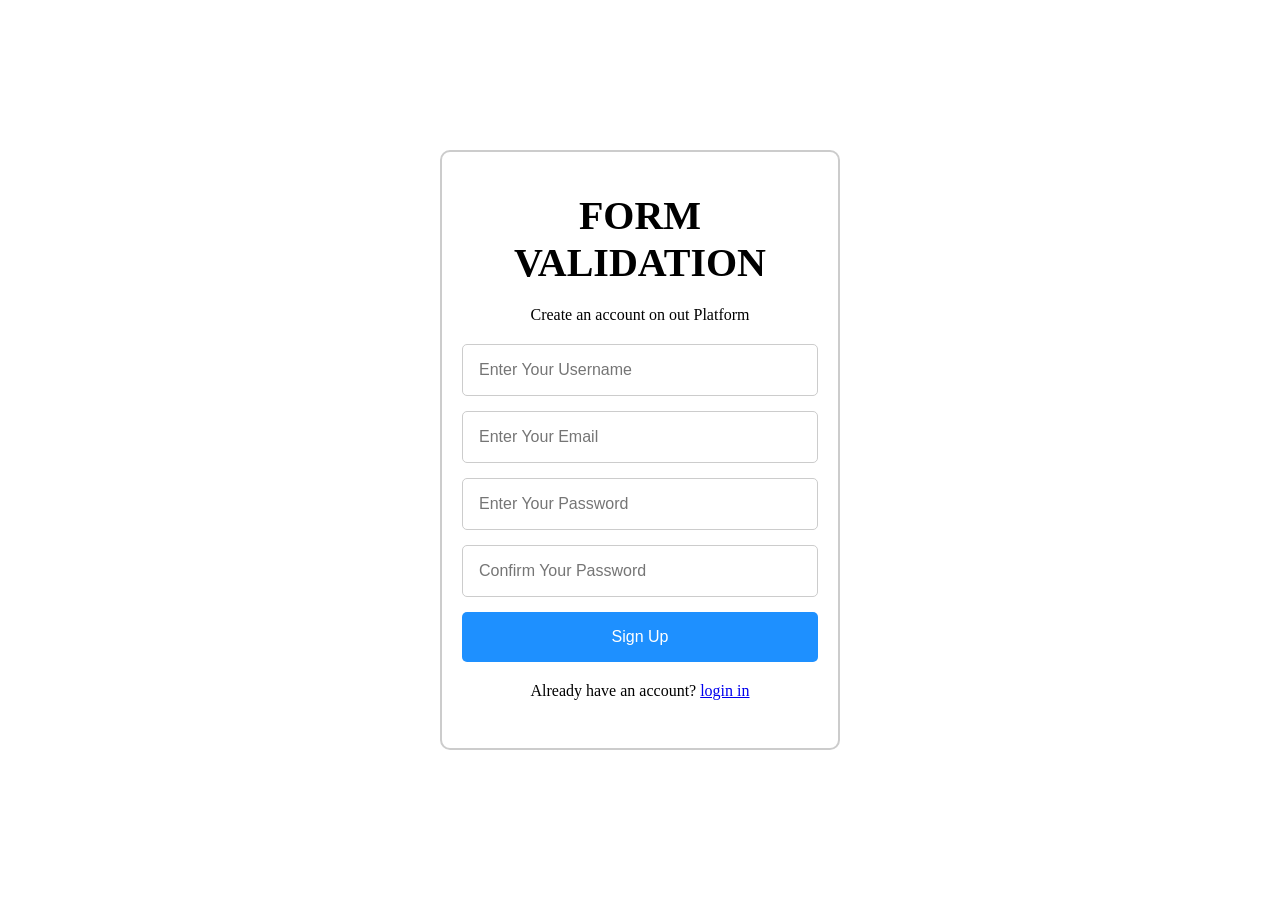
<file: index.html>
<!DOCTYPE html>
<html lang="en">
<head>
    <meta charset="UTF-8">
    <meta name="viewport" content="width=device-width, initial-scale=1.0">
    <title>Form Validation Up</title>
    <link rel="shortcut icon" href="fav-icon.png" type="image/x-icon">
    <link rel="stylesheet" href="style.css">
</head>
<body>
    <div class="container">
        <h1>FORM VALIDATION</h1>
        <p>Create an account on out Platform</p>
        <form>
            <div>
                <input type="text" id="name" placeholder="Enter Your Username">
            </div>
            <div>
                <!-- <input type="email" id="email" placeholder="Enter Your Email"> -->
                <input type="text" id="email" placeholder="Enter Your Email">
            </div>
            <div>
                <input type="password" id="password" placeholder="Enter Your Password">
            </div>
            <div>
                <input type="password" id="confirm-password" placeholder="Confirm Your Password">
                <span class="hidden">Between 8 and 20 Character</span>
            </div>
            <button type="submit">Sign Up</button>
            <p>Already have an account? <a href="#">login in</a></p>
        </form>
    </div>

    <script src="script.js"></script>
</body>
</html>
</file>
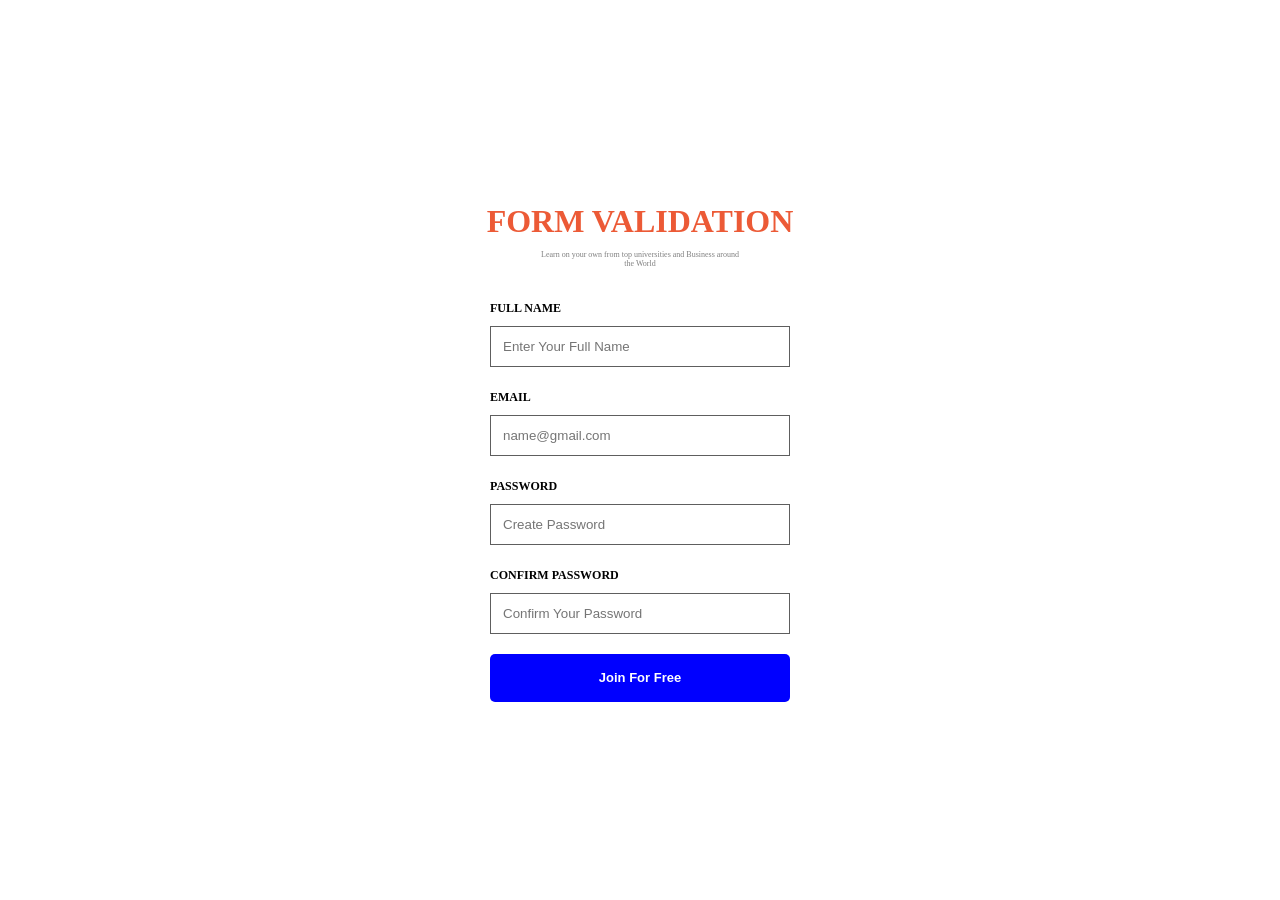
<file: Sign up.html>
<!DOCTYPE html>
<html lang="en">
  <head>
    <meta charset="UTF-8" />
    <meta name="viewport" content="width=device-width, initial-scale=1.0" />
    <title>Sign Up</title>
    <!-- the fav icon is here man -->
    <link rel="shortcut icon" href="Javascript.png" type="image/x-icon" />
    <link rel="stylesheet" href="Sign up.css" />
  </head>

  <body>
      <h1>Form Validation</h1>
        <p>Learn on your own from top universities and Business around the World</p> 
      <form class="form-control">
        <div class="inputs">
          <!--Zxp halkaan waa label ugu horeeya -->
          <div>
            <label for="name">Full Name</label>
          </div>
          <div>
            <input
              type="text"
              name="name"
              id="name"
              placeholder="Enter Your Full Name"
            />
          </div>
        </div>
        <div class="inputs">
          <div>
            <label for="email">Email</label>
          </div>
          <div>
            <input
              type="text"
              name="email"
              id="email"
              placeholder="name@gmail.com"
            />
          </div>
        </div>
        <div class="inputs">
          <div>
            <label for="Password">Password</label>
          </div>

          <div>
            <input
              type="password"
              name="password"
              id="password"
              placeholder="Create Password"
              class="password"
            />
          </div>

          <span class="hidden">Between 8 and 20 Character</span>

          <div class="confirm-password">
            <label for="Password">Confirm Password</label>
          </div>

          <div>
            <input 
              type="password"
              name="confirm-password"
              id="confirm-password"
              placeholder="Confirm Your Password"
              class="confirm-password"
            />
          </div>
        </div>

        <button class="btn-click" type="submit">Join For Free</button>
      </div>
    </form>

    <script src="script.js"></script>
  </body>
</html>
</file>
<file: style.css>
/* universal selector  */
* {
    margin: 0;
    padding: 0;
    box-sizing: border-box;
}


/* center */

body {
    display: flex;
    justify-content: center;
    align-items: center;
    flex-direction: column;
    height: 100vh;
}


.container {
    border: 2px solid #ccc;
    width: 400px;
    height: 600px;
    border-radius: 10px;
    padding: 40px 20px;
}

h1 {
    text-align: center;
    margin-bottom: 20px;
    font-size: 2.5rem;
}

p {
    text-align: center;
    margin-top: 20px;
    margin-bottom: 20px;
}

input {
    padding: 16px;
    margin-bottom: 15px;
    border: 1.5px solid #ccc;
    border-radius: 5px;
    outline: none;
    font-size: 16px;
    width: 100%;
    font-family: Poppins, sans-serif;
}

button {
    width: 100%;
    border-radius: 5px;
    font-size: 16px;
    color: white;
    background-color: dodgerblue;
    padding: 16px;
    border: none;
    cursor: pointer;
}

/* These are the things that we are making them dynamic  */

input.success {
    border: 1.5px solid #31ca15;
}

input.error {
    border: 1.5px solid #ec5a36;
}

/* The password hidden and visible styles */

span.hidden {
    display: none;
    /* visibility: hidden; */
}

span.visible {
    color: gray;
    font-size: 13px;
    font-weight: 500;
    display: block;
    margin-bottom: 10px;
    color: #ec5a36;
} 

span.hidden {
    display: none;
    /* visibility: hidden; */
}

span.visible {
    color: gray;
    font-size: 13px;
    font-weight: 500;
    display: block;
    margin-bottom: 10px;
    color: #ec5a36;
} 

/* 
.loader {
    display: flex;
    justify-content: center;
    align-items: center;
    gap: 1.2rem;
    font-size: 1.5rem;
}

.loader div {
    height: .5rem;
    width: .5rem;
    background-color: white;
    border-radius: 50%;
    animation: 1.5s ease-in-out infinite alternate animate-icons;
}

.loader div:nth-child(1) {
    animation-delay: -.56s;
}

.loader div:nth-child(2) {
    animation-delay: -.26s;
}

.loader div:nth-child(3) {
    animation-delay: -.16s;
}

button {
    min-height: 3rem;
    max-height: 3rem;
    display: flex;
    justify-content: center;
    align-items: center;
}

@keyframes animate-icons {
    
    0%,
    80%,
    100% {
        transform: scale(0);
    }

    40% {
        transform: scale(1);
    }
}

.loader {
    display: none;
}

button.loading .text-btn {
    display: none;
}

button.loading .loader {
    display: flex;
}

button.success {
    background-color: var(--contextual-success-base);
}
</file>
<file: Sign up.css>
* {
    margin: 0px;
    padding: 0px;
    box-sizing: border-box;
}

:root {
    --contextual-success-base: #1FA47C;
}

body {
    position: relative;
    display: flex;
    justify-content: center;
    align-items: center;
    flex-direction: column;
    height: 100vh;
}

p {
    text-align: center;
    font-size: 8px;

    color: gray;
    margin-top: 10px;
    width: 200px;
}

.inputs {
    display: block;
}

.container {
    display: flex;
    justify-content: center;
    align-items: center;
    flex-direction: column;
    width: 300px;
    height: 500px;
}

form {
    margin-top: 30px;
    width: 300px;
    height: 400px;
}

h1 {
    text-transform: uppercase;
    color: #ec5a36;
}

form .inputs label {
    font-weight: bold;
    text-transform: uppercase;
    font-size: 12px;
}

.inputs {
    margin-bottom: 20px;
}

form .inputs input {
    width: 100%;
    padding: 12px;
}

form .inputs .password {
    margin-bottom: 10px;
}

.confirm-password {
    margin-top: 10px;
}



input {
    margin-top: 10px;
    border: 1.5px solid rgb(94, 94, 94);
}

button {
    width: 100%;
    padding: 12px;
    background-color: blue;
    border: none;
    outline: none;
    color: white;
    font-size: 13px;
    font-weight: bold;
    font-family: Arial, "Helvetica Neue", Helvetica, sans-serif;
    border-radius: 5px;
    cursor: pointer;
}

.loader {
    display: flex;
    justify-content: center;
    align-items: center;
    gap: 1.2rem;
    font-size: 1.5rem;
}

.loader div {
    height: .5rem;
    width: .5rem;
    background-color: white;
    border-radius: 50%;
    animation: 1.5s ease-in-out infinite alternate animate-icons;
}

.loader div:nth-child(1) {
    animation-delay: -.56s;
}

.loader div:nth-child(2) {
    animation-delay: -.26s;
}

.loader div:nth-child(3) {
    animation-delay: -.16s;
}

button {
    min-height: 3rem;
    max-height: 3rem;
    display: flex;
    justify-content: center;
    align-items: center;
}

@keyframes animate-icons {
    
    0%,
    80%,
    100% {
        transform: scale(0);
    }

    40% {
        transform: scale(1);
    }
}

.loader {
    display: none;
}

button.loading .text-btn {
    display: none;
}

button.loading .loader {
    display: flex;
}

button.success {
    background-color: var(--contextual-success-base);
}

img {
    width: 390px;
}

.pop-container {
    display: none;
    position: absolute;
    transform: translateX(14rem) scale(.2) translateY(59.3rem);
}

/* these are the things that we are making them dynamic  */

input.success {
    border: 1.5px solid #31ca15;
}

input.error {
    border: 1.5px solid #ec5a36;
}

/* the password hidden and visible styles */

span.hidden {
    display: none;
    /* visibility: hidden; */
}

span.visible {
    color: gray;
    font-size: 11px;
}
</file>
